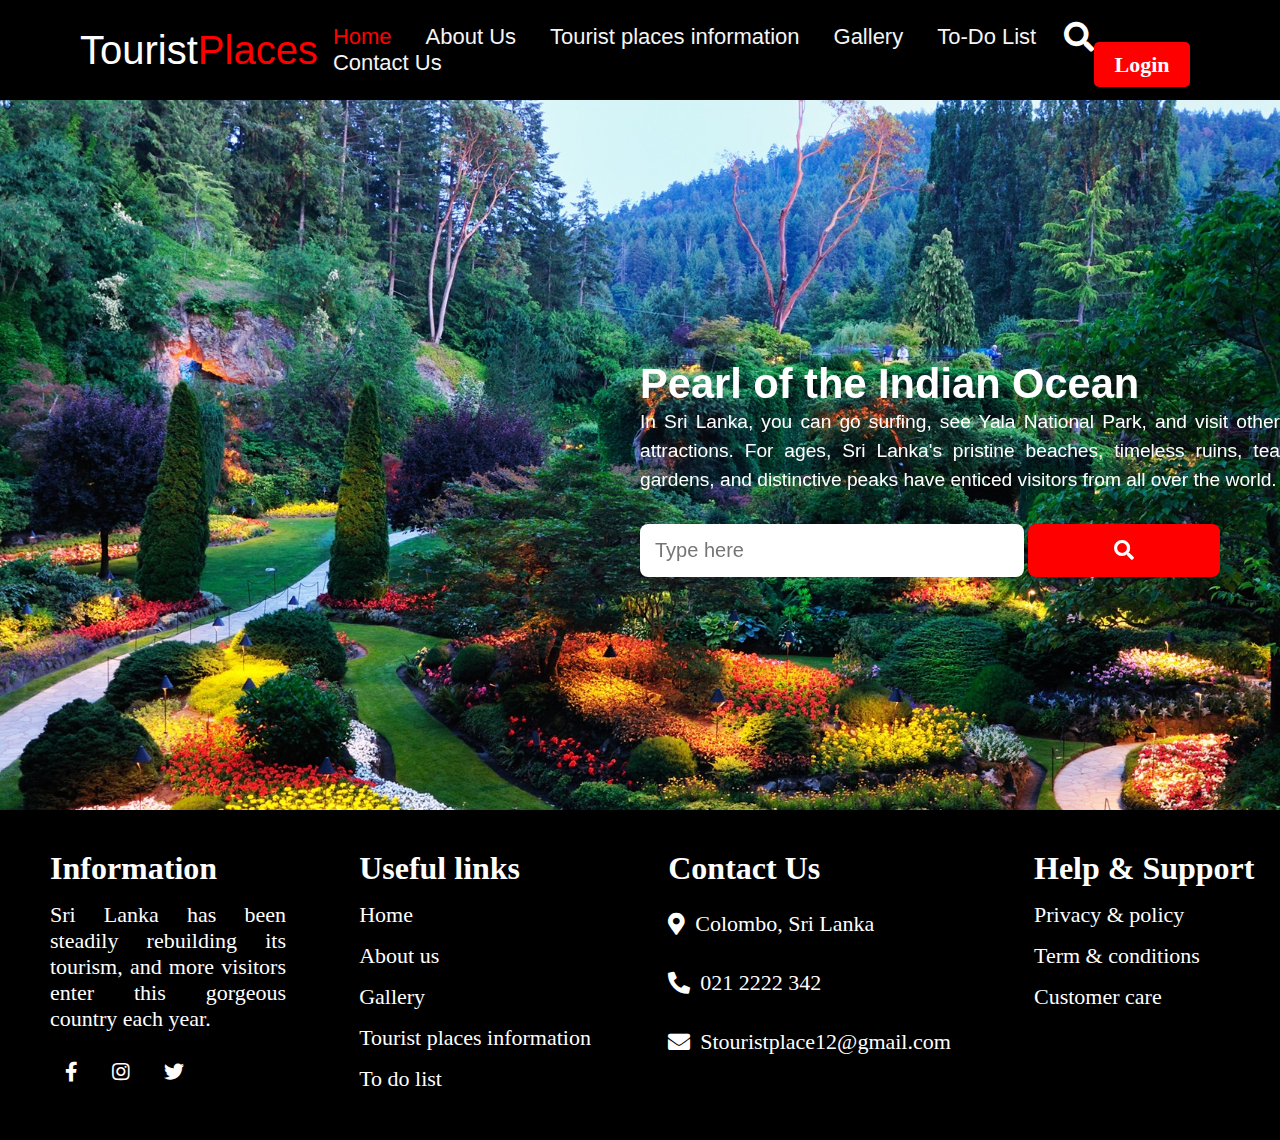
<file: index.html>
<!DOCTYPE html>
<html lang="en">
<head>
  <meta charset="UTF-8">
  <title>main page</title>
  <link rel="stylesheet" type="text/css" href="index.css">
  <link rel="stylesheet" href="https://stackpath.bootstrapcdn.com/font-awesome/4.7.0/css/font-awesome.min.css">
  <link rel="stylesheet" href="https://cdnjs.cloudflare.com/ajax/libs/font-awesome/5.15.3/css/all.min.css"/>
</head>
<body>
  <header>
    <nav>
      <div class="logo">Tourist<span>Places</span></div>
      <div class="menu">
      <a href="index.html" active>Home</a>
      <a href="about.html">About Us</a>
      <a href="gallery.html">Tourist places information</a>
      <a href="image.html">Gallery</a>
      <a href="todo.html">To-Do List</a>
      <a href="contactus.html">Contact Us</a>
      </div>
       <div class="icon">
        <i class="fa fa-search"></i>
        <a href="#">Login</a>
      </div>
    </nav>
    </header>
    <section class="h-text">
      <h1>Pearl of the Indian Ocean</h1>
      <p>In Sri Lanka, you can go surfing, see Yala National Park, and visit other attractions. For ages, Sri Lanka's pristine beaches, timeless ruins, tea gardens, and distinctive peaks have enticed visitors from all over the world.</p>
      <input type="text" placeholder="Type here">
      <button><i class="fa fa-search"></i></button>
    </section>
    <footer>
      <div class="f-contact">
      <div>
      <h1>Information</h1>
      <p class="para">Sri Lanka has been steadily rebuilding its tourism, and more visitors enter this gorgeous country each year.</p>
      <a href="https://www.facebook.com/srilankatravelandtourism/" target="_blank"><i class="fab fa-facebook-f"></i></a>
      <a href="https://www.instagram.com/accounts/login/" target="_blank"><i class="fab fa-instagram"></i></a>
      <a href="https://twitter.com/sltda_srilanka" target="_blank"><i class="fab fa-twitter"></i></a>
      </div>
      <div>
        <h1>Useful links</h1>
        <p>Home</p>
        <p>About us</p>
        <p>Gallery</p>
        <p>Tourist places information</p>
        <p>To do list</p>
      </div>
      <div>
        <h1>Contact Us</h1>
        <div class="place">
        <p class="fas fa-map-marker-alt"></p>
        <p class="text">Colombo, Sri Lanka</p>
      </div>
      <div class="phone">
        <p class="fas fa-phone-alt"></p>
        <p class="text">021 2222 342</p>
      </div>
      <div class="email">
        <p class="fas fa-envelope"></p>
        <p class="text">Stouristplace12@gmail.com</p>
      </div>
      </div>
      <div>
        <h1>Help & Support</h1>
        <p>Privacy & policy</p>
        <p>Term & conditions</p>
        <p>Customer care</p>
      </div>
      </div>
      </footer>
</body>
</html>
</file>
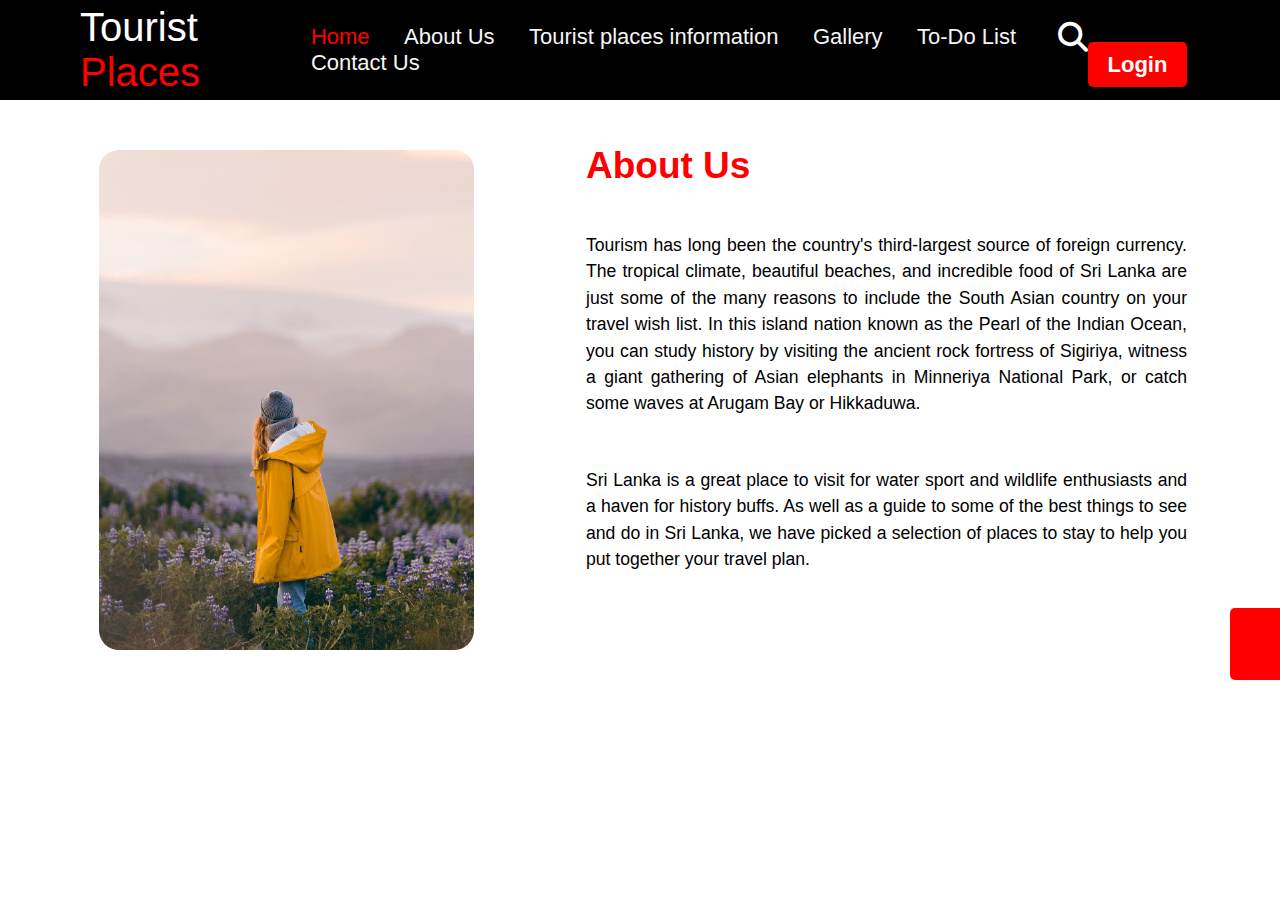
<file: about.html>
<!DOCTYPE html>
<html lang="en">
<head>
  <meta charset="UTF-8">
  <title>About Us</title>
  <link rel="stylesheet" href="https://cdnjs.cloudflare.com/ajax/libs/font-awesome/5.15.3/css/all.min.css" />
  <link rel="stylesheet" href="https://cdnjs.cloudflare.com/ajax/libs/font-awesome/6.2.1/css/all.min.css">
  <link rel="stylesheet" type="text/css" href="index.css">
  <style>
    * {
      padding: 0;
      margin: 0;
      font-family: sans-serif;
      box-sizing: border-box;
    }

    nav{
      width:100%;
      height: 100px;
      background:black;
      color:white;
      display: flex;
      justify-content: space-between;
      align-items: center;
      padding:0px 80px;
      position: fixed;
      top:0;
    }

    .logo{
      font-family: sans-serif;
      font-size: 2.5em;
    }

    .logo span{
      color:red;
    }

    .menu a{
      text-decoration: none;
      color:whitesmoke;
      padding:10px 15px;
      font-family: sans-serif;
      font-size: 22px;
    }

    .menu a:first-child{
      color:red;
    }

    .menu a:hover{
      color:red;
    }

    .icon i{
      font-size: 30px;
    }

    .icon i:hover{
      color:red;
    }

    .icon a{
      text-decoration: none;
      background:red;
      color:white;
      font-size: 22px;
      font-weight: 700;
      padding :10px 20px;
      margin-left: 30px;
      border-radius: 5px;
    }

    .container{
      margin-left: 99px;
      width: 85%;
      display: flex;
    }

    .img1{
      margin-right: 112px;
      width: 500px;
      height: 500px;
      margin-top: 150px;
      border-radius: 20px;
    }

    .text h2{
      color: red;
      font-family: sans-serif;
      font-weight: 700;
      font-size: 37px;
      margin-top: 150px;
    }

    .text p{
      color: #000;
      font-family: sans-serif;
      margin-top: 50px;
      text-align: justify;
      font-size: 1.1em;
      line-height: 1.5em;
    }

    .btn{
      background: red;
      border: none;
      cursor: pointer;
      border-radius: 5px;
      padding :10px 50px;
      color: white;
      font-family: sans-serif;
      font-size: 22px;
      font-weight: 700;
      margin-left: 1230px;
      margin-top: -500px;
    }
  </style>
</head>
<body>
  <nav>
    <div class="logo">Tourist <span>Places</span></div>
    <div class="menu">
      <a href="index.html">Home</a>
      <a href="about.html" active>About Us</a>
      <a href="gallery.html">Tourist places information</a>
      <a href="image.html">Gallery</a>
      <a href="todo.html">To-Do List</a>
      <a href="contactus.html">Contact Us</a>
    </div>
    <div class="icon">
      <i class="fa fa-search"></i>
      <a href="#">Login</a>
    </div>
  </nav>
  <div class="container">
    <img src="hh.jpeg" alt="about-image" class="img1">
    <div class="text">
      <h2>About Us</h2>
      <p>Tourism has long been the country's third-largest source of foreign currency. The tropical climate, beautiful beaches, and incredible food of Sri Lanka are just some of the many reasons to include the South Asian country on your travel wish list. In this island nation known as the Pearl of the Indian Ocean, you can study history by visiting the ancient rock fortress of Sigiriya, witness a giant gathering of Asian elephants in Minneriya National Park, or catch some waves at Arugam Bay or Hikkaduwa.</p>
      <p>Sri Lanka is a great place to visit for water sport and wildlife enthusiasts and a haven for history buffs. As well as a guide to some of the best things to see and do in Sri Lanka, we have picked a selection of places to stay to help you put together your travel plan.</p>
    </div>
    </div>
    <button class="btn"> <i class="fa-solid fa-angle-left"></i> Back</button>
</body>
</html>
</file>
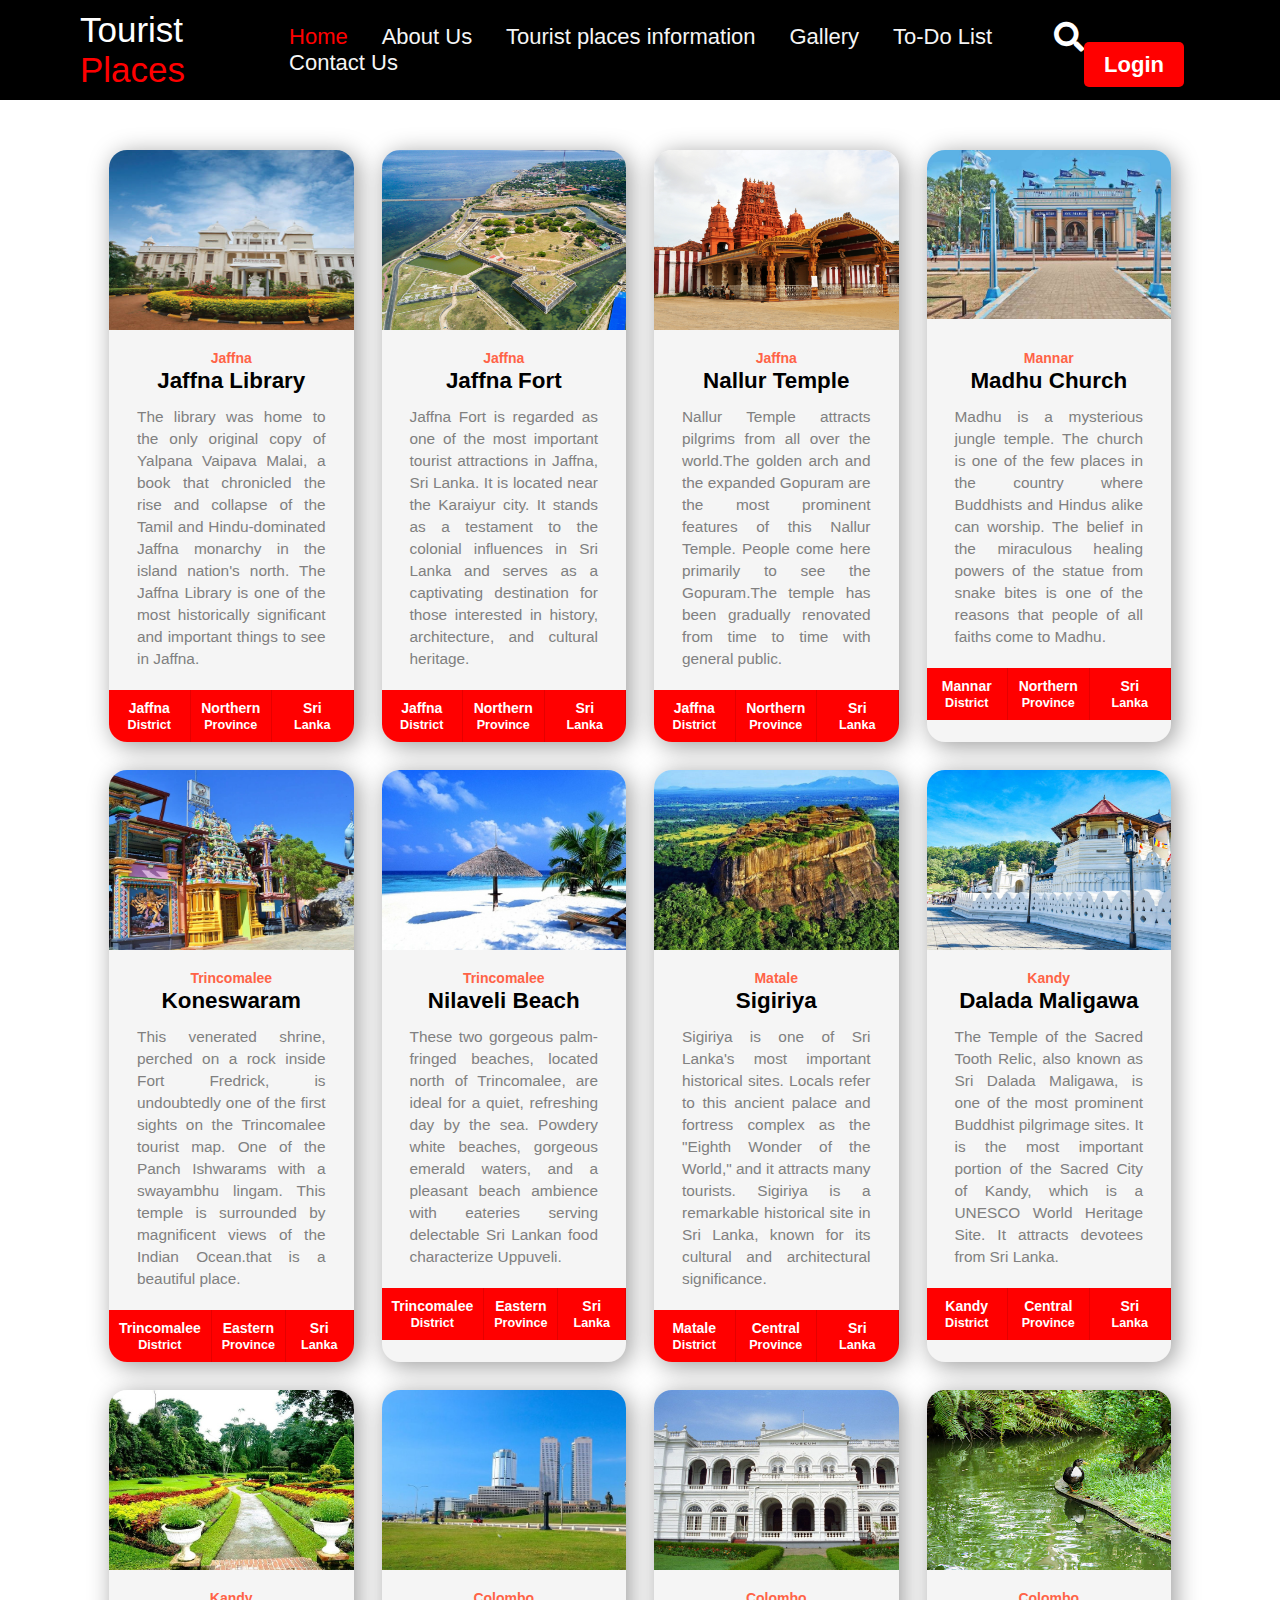
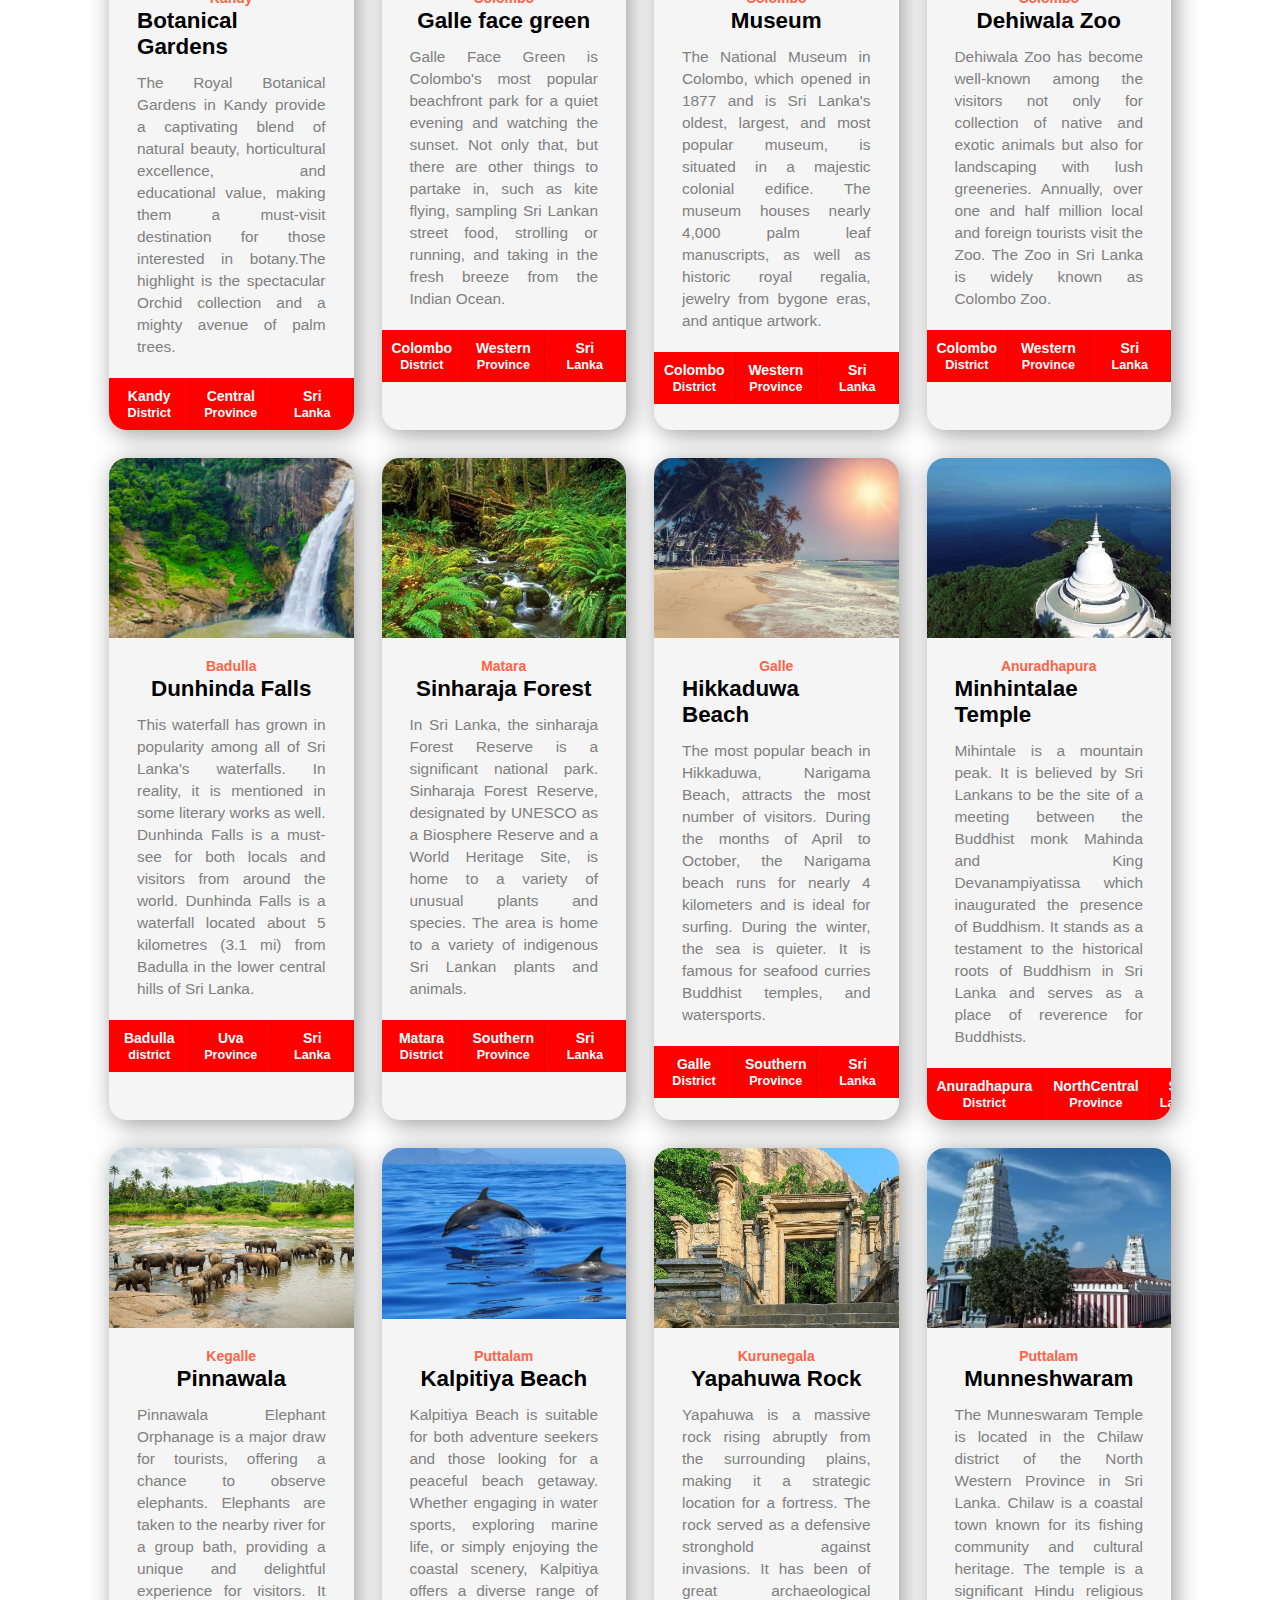
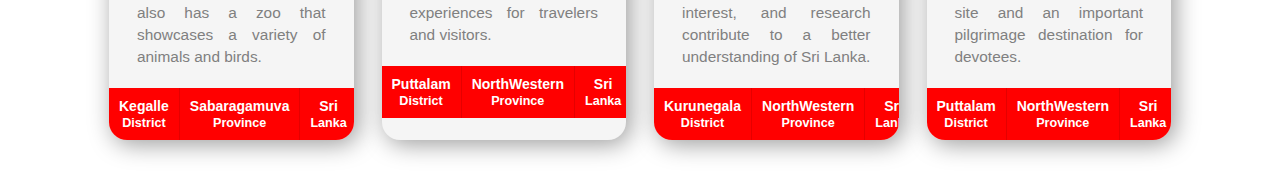
<file: gallery.html>
<!DOCTYPE html>
<html lang="en">
<head>
  <title>Gallery</title>
<link rel="stylesheet" type="text/css" href="index.css">
<link rel="stylesheet" type="text/css" href="gallery.css">
<link rel="stylesheet" href="https://cdnjs.cloudflare.com/ajax/libs/font-awesome/5.15.3/css/all.min.css"/>
</head>
<body style="background-color:white">
  <nav>
    <div class="logo">Tourist <span>Places</span></div>
    <div class="menu">
    <a href="index.html" active>Home</a>
    <a href="about.html">About Us</a>
    <a href="gallery.html">Tourist places information</a>
    <a href="image.html">Gallery</a>
    <a href="todo.html">To-Do List</a>
    <a href="contactus.html">Contact Us</a>
    </div>
    <div class="icon">
      <i class="fa fa-search"></i>
      <a href="#">Login</a>
    </div>
  </nav>
  <div class="gallery">
  <div class="card"><div class="image">
    <img src="15.jpg" alt="Jaffna Library">
  </div>
    <div class="card-body">
      <span class="date">Jaffna</span>
      <h2>Jaffna Library</h2>
      <p>The library was home to the only original copy of Yalpana Vaipava Malai, a book that chronicled the rise and collapse of the Tamil and Hindu-dominated Jaffna monarchy in the island nation's north. The Jaffna Library is one of the most historically significant and important things to see in Jaffna.</p>
     </div>
    <div class="footer">
      <div class="info">
        <div class="value">Jaffna</div>
        <div class="type">District</div>
      </div>
      <div class="info">
        <div class="value">Northern</div>
        <div class="type">Province</div>
      </div>
      <div class="info">
        <div class="value">Sri</div>
        <div class="type">Lanka</div>
      </div>
    </div>
    </div>
    <div class="card"><div class="image">
      <img src="jaffna3.jpg" alt="Jaffna Fort">
    </div>
    <div class="card-body">
      <span class="date">Jaffna</span>
      <h2>Jaffna Fort</h2>
      <p>Jaffna Fort is regarded as one of the most important tourist attractions in Jaffna, Sri Lanka. It is located near the Karaiyur city. It stands as a testament to the colonial influences in Sri Lanka and serves as a captivating destination for those interested in history, architecture, and cultural heritage.</p>
     </div>
    <div class="footer">
      <div class="info">
        <div class="value">Jaffna</div>
        <div class="type">District</div>
      </div>
      <div class="info">
        <div class="value">Northern</div>
        <div class="type">Province</div>
      </div>
      <div class="info">
        <div class="value">Sri</div>
        <div class="type">Lanka</div>
      </div>
    </div>
    </div>
    <div class="card"><div class="image">
      <img src="jaffna2.jpg" alt="Nallur Temple">
    </div>
    <div class="card-body">
      <span class="date">Jaffna</span>
      <h2>Nallur Temple</h2>
      <p>Nallur Temple attracts pilgrims from all over the world.The golden arch and the expanded Gopuram are the most prominent features of this Nallur Temple. People come here primarily to see the Gopuram.The temple has been gradually renovated from time to time with general public.</p>
     </div>
      <div class="footer">
        <div class="info">
          <div class="value">Jaffna</div>
          <div class="type">District</div>
        </div>
        <div class="info">
          <div class="value">Northern</div>
          <div class="type">Province</div>
        </div>
        <div class="info">
          <div class="value">Sri</div>
          <div class="type">Lanka</div>
        </div>
      </div>
    </div>
    <div class="card"><div class="image">
      <img src="Madhu.jpg" alt="Madhu church">
    </div>
    <div class="card-body">
      <span class="date">Mannar</span>
      <h2>Madhu Church</h2>
      <p>Madhu is a mysterious jungle temple. The church is one of the few places in the country where Buddhists and Hindus alike can worship. The belief in the miraculous healing powers of the statue from snake bites is one of the reasons that people of all faiths come to Madhu.</p>
     </div>
      <div class="footer">
        <div class="info">
          <div class="value">Mannar</div>
          <div class="type">District</div>
        </div>
        <div class="info">
          <div class="value">Northern</div>
          <div class="type">Province</div>
        </div>
        <div class="info">
          <div class="value">Sri</div>
          <div class="type">Lanka</div>
        </div>
      </div>
    </div>
    <div class="card"><div class="image">
      <img src="jaffna9.jpg" alt="Koneswaram Temple">
    </div>
    <div class="card-body">
      <span class="date">Trincomalee</span>
      <h2>Koneswaram</h2>
      <p>This venerated shrine, perched on a rock inside Fort Fredrick, is undoubtedly one of the first sights on the Trincomalee tourist map. One of the Panch Ishwarams with a swayambhu lingam. This temple is surrounded by magnificent views of the Indian Ocean.that is a beautiful place.</p>
     </div>
<div class="footer">
  <div class="info">
    <div class="value">Trincomalee</div>
    <div class="type">District</div>
  </div>
  <div class="info">
    <div class="value">Eastern</div>
    <div class="type">Province</div>
  </div>
  <div class="info">
    <div class="value">Sri</div>
    <div class="type">Lanka</div>
  </div>
</div>
    </div>
    <div class="card"><div class="image">
      <img src="jaffna5.jpg" alt="Nilaveli beach">
    </div>
    <div class="card-body">
      <span class="date">Trincomalee</span>
      <h2>Nilaveli Beach</h2>
      <p>These two gorgeous palm-fringed beaches, located north of Trincomalee, are ideal for a quiet, refreshing day by the sea. Powdery white beaches, gorgeous emerald waters, and a pleasant beach ambience with eateries serving delectable Sri Lankan food characterize Uppuveli.</p>
     </div>
<div class="footer">
  <div class="info">
    <div class="value">Trincomalee</div>
    <div class="type">District</div>
  </div>
  <div class="info">
    <div class="value">Eastern</div>
    <div class="type">Province</div>
  </div>
  <div class="info">
    <div class="value">Sri</div>
    <div class="type">Lanka</div>
  </div>
</div>
    </div>
    <div class="card"><div class="image">
      <img src="sigiriya.jpg" alt="Sigiriya">
    </div>
    <div class="card-body">
      <span class="date">Matale</span>
      <h2>Sigiriya</h2>
      <p>Sigiriya is one of Sri Lanka's most important historical sites. Locals refer to this ancient palace and fortress complex as the "Eighth Wonder of the World," and it attracts many tourists. Sigiriya is a remarkable historical site in Sri Lanka, known for its cultural and architectural significance.</p>
     </div>
<div class="footer">
  <div class="info">
    <div class="value">Matale</div>
    <div class="type">District</div>
  </div>
  <div class="info">
    <div class="value">Central</div>
    <div class="type">Province</div>
  </div>
  <div class="info">
    <div class="value">Sri</div>
    <div class="type">Lanka</div>
  </div>
</div>
    </div>
    <div class="card"><div class="image">
      <img src="10.jpeg" alt="Dalada Maligawa">
    </div>
    <div class="card-body">
      <span class="date">Kandy</span>
      <h2>Dalada Maligawa</h2>
      <p>The Temple of the Sacred Tooth Relic, also known as Sri Dalada Maligawa, is one of the most prominent Buddhist pilgrimage sites. It is the most important portion of the Sacred City of Kandy, which is a UNESCO World Heritage Site. It attracts devotees from Sri Lanka.</p>
     </div>
<div class="footer">
  <div class="info">
    <div class="value">Kandy</div>
    <div class="type">District</div>
  </div>
  <div class="info">
    <div class="value">Central</div>
    <div class="type">Province</div>
  </div>
  <div class="info">
    <div class="value">Sri</div>
    <div class="type">Lanka</div>
  </div>
</div>
    </div>
    <div class="card"><div class="image">
      <img src="paradeniya.jpg" alt="Royal Botanical gardens">
    </div>
    <div class="card-body">
      <span class="date">Kandy</span>
      <h2>Botanical Gardens</h2>
      <p>The Royal Botanical Gardens in Kandy provide a captivating blend of natural beauty, horticultural excellence, and educational value, making them a must-visit destination for those interested in botany.The highlight is the spectacular Orchid collection and a mighty avenue of palm trees.
        </p>
     </div>
<div class="footer">
  <div class="info">
    <div class="value">Kandy</div>
    <div class="type">District</div>
  </div>
  <div class="info">
    <div class="value">Central</div>
    <div class="type">Province</div>
  </div>
  <div class="info">
    <div class="value">Sri</div>
    <div class="type">Lanka</div>
  </div>
</div>
    </div>
    <div class="card"><div class="image">
      <img src="galle.jpg" alt="Galle Face garden">
    </div>
    <div class="card-body">
      <span class="date">Colombo</span>
      <h2>Galle face green</h2>
      <p>Galle Face Green is Colombo's most popular beachfront park for a quiet evening and watching the sunset. Not only that, but there are other things to partake in, such as kite flying, sampling Sri Lankan street food, strolling or running, and taking in the fresh breeze from the Indian Ocean.</p>
     </div>
<div class="footer">
  <div class="info">
    <div class="value">Colombo</div>
    <div class="type">District</div>
  </div>
  <div class="info">
    <div class="value">Western</div>
    <div class="type">Province</div>
  </div>
  <div class="info">
    <div class="value">Sri</div>
    <div class="type">Lanka</div>
  </div>
</div>
    </div>
    <div class="card"><div class="image">
      <img src="museum.jpg" alt="National Museum">
    </div>
    <div class="card-body">
      <span class="date">Colombo</span>
      <h2>Museum</h2>
      <p>The National Museum in Colombo, which opened in 1877 and is Sri Lanka's oldest, largest, and most popular museum, is situated in a majestic colonial edifice. The museum houses nearly 4,000 palm leaf manuscripts, as well as historic royal regalia, jewelry from bygone eras, and antique artwork.</p>
     </div>
<div class="footer">
  <div class="info">
    <div class="value">Colombo</div>
    <div class="type">District</div>
  </div>
  <div class="info">
    <div class="value">Western</div>
    <div class="type">Province</div>
  </div>
  <div class="info">
    <div class="value">Sri</div>
    <div class="type">Lanka</div>
  </div>
</div>
    </div>
    <div class="card"><div class="image">
      <img src="dehiwala.jpg" alt="Dehiwala Zoological garden">
    </div>
    <div class="card-body">
      <span class="date">Colombo</span>
      <h2>Dehiwala Zoo</h2>
      <p>Dehiwala Zoo has become well-known among the visitors not only for collection of native and exotic animals but also for landscaping with lush greeneries. Annually, over one and half million local and foreign tourists visit the Zoo. The Zoo in Sri Lanka is widely known as Colombo Zoo.</p>
     </div>
<div class="footer">
  <div class="info">
    <div class="value">Colombo</div>
    <div class="type">District</div>
  </div>
  <div class="info">
    <div class="value">Western</div>
    <div class="type">Province</div>
  </div>
  <div class="info">
    <div class="value">Sri</div>
    <div class="type">Lanka</div>
  </div> 
</div>
    </div>
    <div class="card"><div class="image">
      <img src="dunhinda.JPG" alt="Dunhinda Falls">
    </div>
    <div class="card-body">
      <span class="date">Badulla</span>
      <h2>Dunhinda Falls</h2>
      <p> This waterfall has grown in popularity among all of Sri Lanka's waterfalls. In reality, it is mentioned in some literary works as well. Dunhinda Falls is a must-see for both locals and visitors from around the world. Dunhinda Falls is a waterfall located about 5 kilometres (3.1 mi) from Badulla in the lower central hills of Sri Lanka.</p>
     </div>
<div class="footer">
  <div class="info">
    <div class="value">Badulla</div>
    <div class="type">district</div>
  </div>
  <div class="info">
    <div class="value">Uva</div>
    <div class="type">Province</div>
  </div>
  <div class="info">
    <div class="value">Sri</div>
    <div class="type">Lanka</div>
  </div>
</div>
    </div>
    <div class="card"><div class="image">
      <img src="forest.jpg" alt="Sinharaja Forest">
    </div>
    <div class="card-body">
      <span class="date">Matara</span>
      <h2>Sinharaja Forest</h2>
      <p>In Sri Lanka, the sinharaja Forest Reserve is a significant national park. Sinharaja Forest Reserve, designated by UNESCO as a Biosphere Reserve and a World Heritage Site, is home to a variety of unusual plants and species. The area is home to a variety of indigenous Sri Lankan plants and animals.</p>
     </div>
<div class="footer">
  <div class="info">
    <div class="value">Matara</div>
    <div class="type">District</div>
  </div>
  <div class="info">
    <div class="value">Southern</div>
    <div class="type">Province</div>
  </div>
  <div class="info">
    <div class="value">Sri</div>
    <div class="type">Lanka</div>
  </div>
</div>
    </div>
    <div class="card"><div class="image">
      <img src="Hikkaduwa-Beach.jpg" alt="Hikkaduwa beach">
    </div>
    <div class="card-body">
      <span class="date">Galle</span>
      <h2>Hikkaduwa Beach</h2>
      <p>The most popular beach in Hikkaduwa, Narigama Beach, attracts the most number of visitors. During the months of April to October, the Narigama beach runs for nearly 4 kilometers and is ideal for surfing. During the winter, the sea is quieter. It is famous for seafood curries Buddhist temples, and watersports.</p>
     </div>
<div class="footer">
  <div class="info">
    <div class="value">Galle</div>
    <div class="type">District</div>
  </div>
  <div class="info">
    <div class="value">Southern</div>
    <div class="type">Province</div>
  </div>
  <div class="info">
    <div class="value">Sri</div>
    <div class="type">Lanka</div>
  </div>
</div>
    </div>
    <div class="card"><div class="image">
      <img src="minhintalae.gif" alt="Mihintale">
    </div>
    <div class="card-body">
      <span class="date">Anuradhapura</span>
      <h2>Minhintalae Temple</h2>
      <p>Mihintale is a mountain peak. It is believed by Sri Lankans to be the site of a meeting between the Buddhist monk Mahinda and King Devanampiyatissa which inaugurated the presence of Buddhism. It stands as a testament to the historical roots of Buddhism in Sri Lanka and serves as a place of reverence for Buddhists.</p>
     </div>
<div class="footer">
  <div class="info">
    <div class="value">Anuradhapura</div>
    <div class="type">District</div>
  </div>
  <div class="info">
    <div class="value">NorthCentral</div>
    <div class="type">Province</div>
  </div>
  <div class="info">
    <div class="value">Sri</div>
    <div class="type">Lanka</div>
  </div>
</div>
    </div>
    <div class="card"><div class="image">
      <img src="pinnawala.webp" alt="Pinnawala elephant orphanage">
    </div>
    <div class="card-body">
      <span class="date">Kegalle</span>
      <h2>Pinnawala</h2>
      <p>Pinnawala Elephant Orphanage is a major draw for tourists, offering a chance to observe elephants. Elephants are taken to the nearby river for a group bath, providing a unique and delightful experience for visitors. It also has a zoo that showcases a variety of animals and birds.</p>
     </div>
<div class="footer">
  <div class="info">
    <div class="value">Kegalle</div>
    <div class="type">District</div>
  </div>
  <div class="info">
    <div class="value">Sabaragamuva</div>
    <div class="type">Province</div>
  </div>
  <div class="info">
    <div class="value">Sri</div>
    <div class="type">Lanka</div>
  </div>
</div>
    </div>
    <div class="card"><div class="image">
      <img src="Kalpitiya1.webp" alt="Kalpitiya">
    </div>
    <div class="card-body">
      <span class="date">Puttalam</span>
      <h2>Kalpitiya Beach</h2>
      <p>Kalpitiya Beach is suitable for both adventure seekers and those looking for a peaceful beach getaway. Whether engaging in water sports, exploring marine life, or simply enjoying the coastal scenery, Kalpitiya offers a diverse range of experiences for travelers and visitors.</p>
     </div>
<div class="footer">
  <div class="info">
    <div class="value">Puttalam</div>
    <div class="type">District</div>
  </div>
  <div class="info">
    <div class="value">NorthWestern</div>
    <div class="type">Province</div>
  </div>
  <div class="info">
    <div class="value">Sri</div>
    <div class="type">Lanka</div>
  </div>
</div>
</div>

<div class="card"><div class="image">
  <img src="Yapahuwa.jpg" alt="Yapahuwa Rock Fortress">
</div>
<div class="card-body">
  <span class="date">Kurunegala</span>
  <h2>Yapahuwa Rock</h2>
  <p>Yapahuwa is a massive rock rising abruptly from the surrounding plains, making it a strategic location for a fortress. The rock served as a defensive stronghold against invasions. It has been of great archaeological interest, and research contribute to a better understanding of Sri Lanka.</p>
 </div>
<div class="footer">
<div class="info">
<div class="value">Kurunegala</div>
<div class="type">District</div>
</div>
<div class="info">
<div class="value">NorthWestern</div>
<div class="type">Province</div>
</div>
<div class="info">
<div class="value">Sri</div>
<div class="type">Lanka</div>
</div>
</div>
</div>

<div class="card"><div class="image">
  <img src="Munneswaram.jpg" alt="Munneshwaram">
</div>
<div class="card-body">
  <span class="date">Puttalam</span>
  <h2>Munneshwaram</h2>
  <p>The Munneswaram Temple is located in the Chilaw district of the North Western Province in Sri Lanka. Chilaw is a coastal town known for its fishing community and cultural heritage. The temple is a significant Hindu religious site and an important pilgrimage destination for devotees.</p>
 </div>
<div class="footer">
<div class="info">
<div class="value">Puttalam</div>
<div class="type">District</div>
</div>
<div class="info">
<div class="value">NorthWestern</div>
<div class="type">Province</div>
</div>
<div class="info">
<div class="value">Sri</div>
<div class="type">Lanka</div>
</div>
</div>
</div>
</body>
</html>
</file>
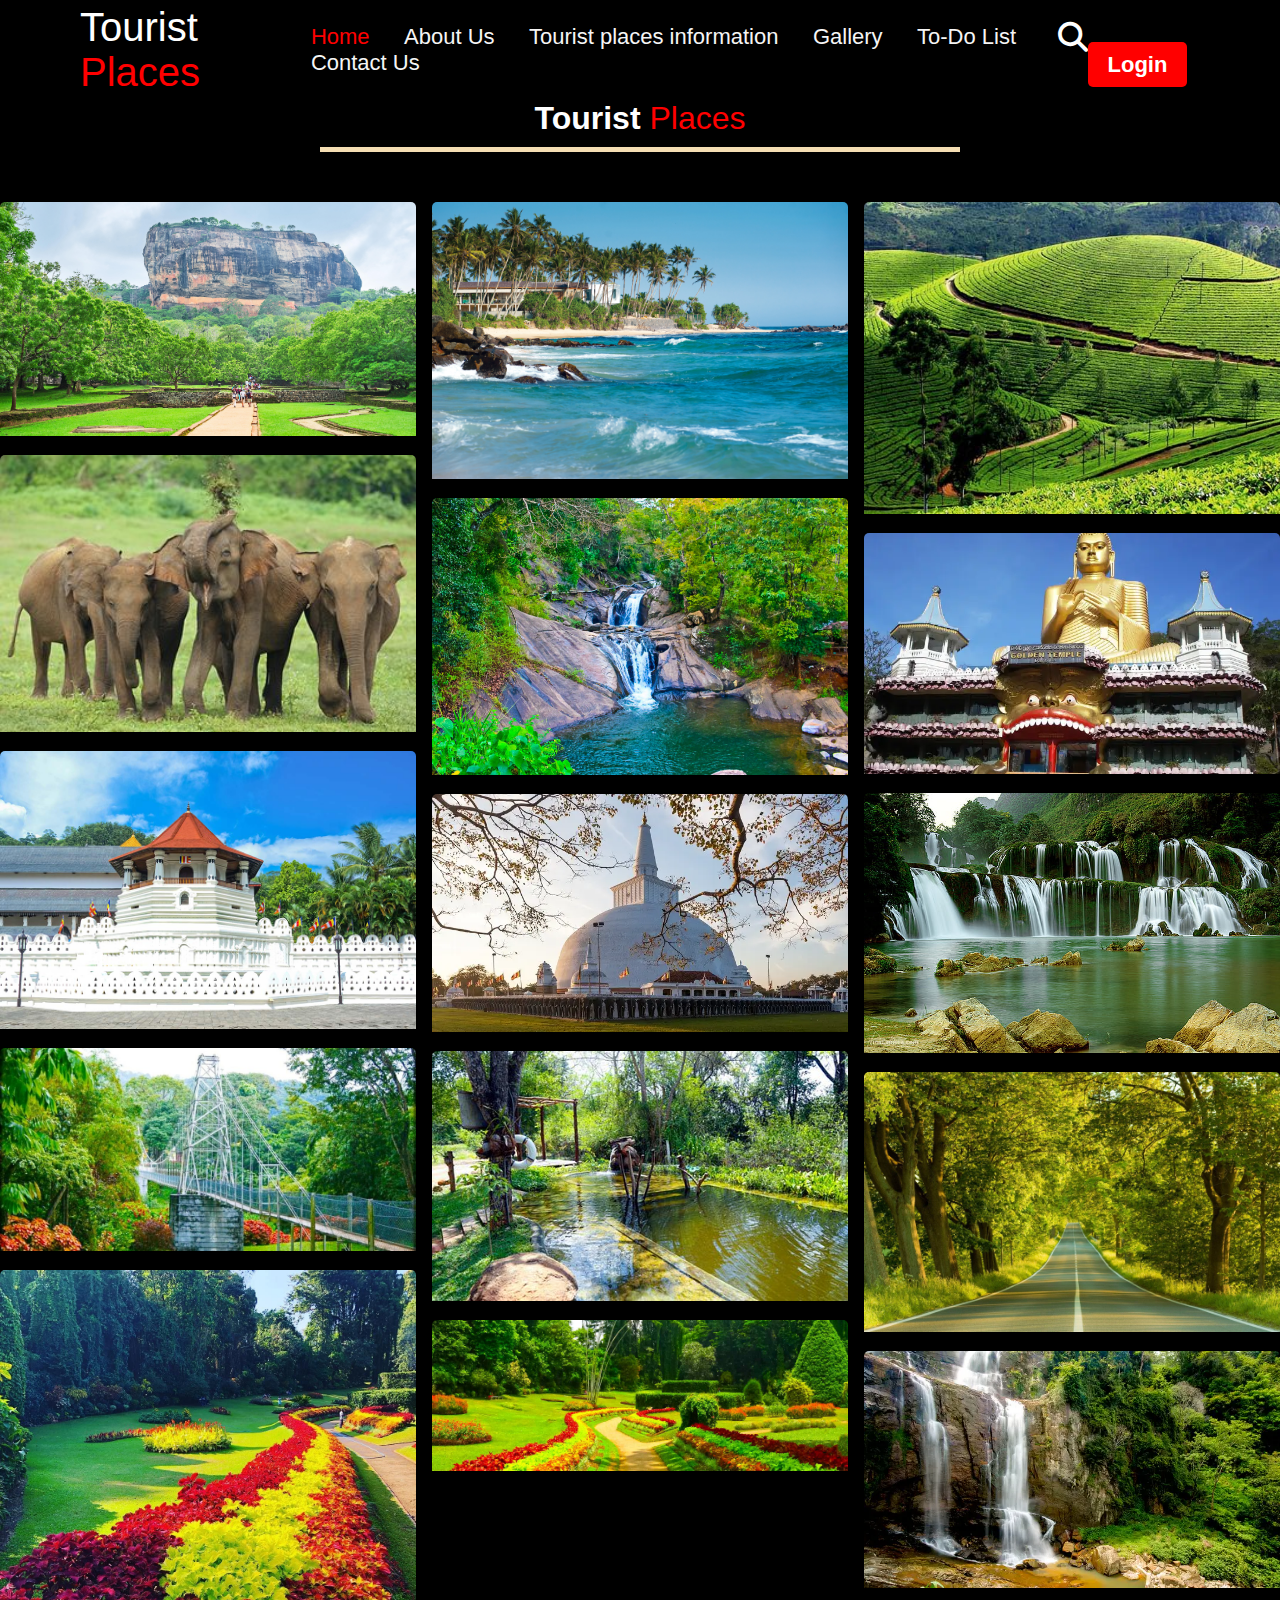
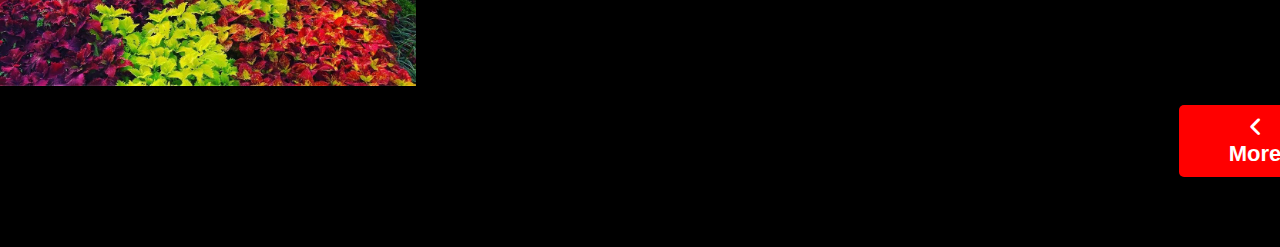
<file: image.html>
<!DOCTYPE html>
<html lang="en">
<head>
  <title>Gallery</title>
  <link rel="stylesheet" type="text/css" href="image.css">
  <link rel="stylesheet" type="text/css" href="index.css">
  <link rel="stylesheet" href="https://cdnjs.cloudflare.com/ajax/libs/font-awesome/5.15.3/css/all.min.css"/>
  <link rel="stylesheet" href="https://cdnjs.cloudflare.com/ajax/libs/font-awesome/6.2.1/css/all.min.css">
 </head>
<body>
  <nav>
    <div class="logo">Tourist <span>Places</span></div>
    <div class="menu">
    <a href="index.html">Home</a>
    <a href="about.html">About Us</a>
    <a href="gallery.html">Tourist places information</a>
    <a href="image.html">Gallery</a>
    <a href="todo.html">To-Do List</a>
    <a href="contactus.html">Contact Us</a>
    </div>
    <div class="icon">
      <i class="fa fa-search"></i>
      <a href="#">Login</a>
    </div>
  </nav>
  <div class="container">
    <div class="heading">
      <h3>Tourist <span>Places</span></h3>
    </div>
<div class="box">
<div class="gallery">
<a href="num2.jpg"><img src="num2.jpg"></a>
<a href="num3.jpg"><img src="num3.jpg"></a>
<a href="num10.jpg"><img src="num10.jpg"></a>
<a href="num11.jpg"><img src="num11.jpg"></a>
<a href="num20.jpg"><img src="num20.jpg"></a>
  </div>
<div class="gallery"> 
 <a href="num4.jpg"><img src="num4.jpg"></a>
 <a href="num5.jpg"><img src="num5.jpg"></a>
 <a href="num12.webp"><img src="num12.webp"></a>
 <a href="num13.jpg"><img src="num13.jpg"></a>
 <a href="num15.jpg"><img src="num15.jpg"></a>
</div>
<div class="gallery">
  <a href="num6.jpg"><img src="num6.jpg"></a>
  <a href="num6.webp"><img src="num6.webp"></a>
  <a href="num7.jpg"><img src="num7.jpg"></a>
  <a href="num9.jpg"><img src="num9.jpg"></a>
  <a href="num14.webp"><img src="num14.webp"></a>
</div>
</div>
<div class="btn"><i class="fa-solid fa-angle-left"></i>More</div>
  </div>
</body>
</html>
</file>
<file: index.css>
*{
  padding:0;
  margin:0;
  box-sizing: border-box;
}

body{
  scroll-behavior: smooth;
  overflow-x:hidden;
}

header{
  width:100%;
  height:90vh;
  background:url(index.jpg);
  background-size: cover;
  background-attachment: fixed;
}

nav{
  width:100%;
  height: 100px;
  background:black;
  color:white;
  display: flex;
  justify-content: space-between;
  align-items: center;
  padding:0px 80px;
  position: fixed;
  top:0;
}

.logo{
  font-family: sans-serif;
  font-size: 2.5em;
}

.logo span{
  color:red;
}

.menu a{
  text-decoration: none;
  color:whitesmoke;
  padding:10px 15px;
  font-family: sans-serif;
  font-size: 22px;
}

.menu a:first-child{
  color:red;
}

.menu a:hover{
  color:red;
}

.icon i{
  font-size: 30px;
}

.icon i:hover{
  color:red;
}

.icon a{
  text-decoration: none;
  background:red;
  color:white;
  font-size: 22px;
  font-weight: 700;
  padding :10px 20px;
  margin-left: 30px;
  border-radius: 5px;
}

.h-text{
  max-width: 700px;
  position: fixed;
  top:40%;
  left:50%;
}

.h-text h1{
  font-family: sans-serif;
  font-size: 2.6em;
  color:white;
}

.h-text p{
  font-family: sans-serif;
  font-size: 1.2em;
  line-height: 1.5em;
  color:white;
  text-align: justify;
}

.h-text input{
  width: 60%;
  padding:15px;
  border: none;
  outline: none;
  font-size: 20px;
  border-radius: 8px;
}

.h-text button{
  width:30%;
  padding:15px;
  background:red;
  color:white;
  border:none;
  border-radius: 8px;
  outline: none;
  font-size: 20px;
  margin-top: 30px;
}

body {
  margin: 0;
  padding: 0;
  box-sizing: border-box;
}

footer {
  width: 100%;
  height: 330px;
  background: black;
  padding-left: 50px;
  padding-top: 20px;
  color: white;
}

.f-contact {
  display: flex;
  justify-content: space-between;
  align-items: flex-start;
  margin-top: 20px;
}

.f-contact div {
  flex-basis: 20%;
  padding-right: 10px;
}

.place, .phone, .email {
  display: flex;
  align-items: center; 
}

.fas.fa-map-marker-alt, .fas.fa-phone-alt, .fas.fa-envelope {
  margin-right: 10px; 
}

.text {
  font-size: 16px;
  font-weight: 500;
  text-align: justify;
  line-height: 2em;
  cursor: pointer;
}

.f-contact p{
  font-size: 22px;
  margin-top: 15px;
}

.para{
  text-align: justify;
}

.f-contact p:hover {
  color: red;
}

.f-contact i {
  background: black;
  color: white;
  padding: 10px;
  font-size: 20px;
  margin: 20px 5px;
  border-radius: 50%;
  transition: 0.4s ease-in;
}

.f-contact i:hover {
  background: transparent;
  color: black;
  border: 1px solid red;
}

.f-contact .text:hover {
  color: red;
}
</file>
<file: gallery.css>
* {
  margin: 0;
  padding: 0;
  box-sizing: border-box;
}

body {
  font-family: sans-serif;
  font-size: 14px;
  min-height: 100vh;
  width: 100%;
  background: linear-gradient(45, 78, 67, 34);
  display: flex;
  justify-content: center;
  align-items: center;
  padding: 50px;
  padding-top: 100px; 
}

nav {
  position: fixed; 
  width: 100%;
  height: 100px;
  top: 0;
  background-color: black; 
  color: white;
  justify-content: space-between;
  padding: 0px 80px;
  display: flex;
  align-items: center;
  position: fixed;
  z-index: 1000; 
}

.logo{
  font-family: sans-serif;
  font-size: 2.5em;
}

.logo span{
  color:red;
}

.menu a{
  text-decoration: none;
  color:whitesmoke;
  padding:10px 15px;
  font-family: sans-serif;
  font-size: 22px;
}

.menu a:first-child{
  color:red;
}

.menu a:hover{
  color:red;
}

.icon i{
  font-size: 30px;
}

.icon i:hover{
  color:red;
}

.icon a{
  text-decoration: none;
  background:red;
  color:white;
  font-size: 22px;
  font-weight: 700;
  padding :10px 20px;
  margin-left: 30px;
  border-radius: 5px;
}

.gallery {
  width: 90%;
  margin-top: 50px; 
  display: grid;
  grid-template-columns: repeat(auto-fit, minmax(240px, 1fr));
  grid-gap: 2em;
}


.card, .card-body, .footer{
  display:flex;
  flex-direction:column;
  align-items: center;
}
.card{
  border-radius:18px;
  background: whitesmoke;
  box-shadow: 4px 4px 25px rgba(0, 0, 0, 0.4);
  overflow:hidden;
  cursor: pointer;
  transition:transform 0.4s ;
}
.card:hover{
  transform:scale(1.05);
  box-shadow:4px 4px 25px rgba(0, 0, 0, 0.2) ;
}
.image{
  display:block;
  position: relative;
  height:180px;
  max-width:100%;
}
.image img{
  max-height:100%;
  width:300px;
  background-size:cover;
}
.card-body{
  padding:20px 28px ;
}
.card-body .date{
  font-weight: bolder;
}
.card-body h2{
  font-size: 1.6em;
  margin:2px auto 12px;
}
.card-body p{
  color:gray;
  text-align: justify;
  font-size: 1.1em;
  line-height:22px;
}
.footer{
  width:100%;
  display:grid;
  grid-template-columns: 1fr 1fr 1fr;
}
.footer .info{
  font-size:0.9 em;
  padding:10px;
  font-weight: bold;
  display:flex;
  color: white;
  align-items:center;
  flex-direction:column;
  border-right:1px solid rgba(0, 0, 0, 0.1) ;
}
.footer .info .type{
  border: none;
}
.footer .info .type{
  margin-top: 2px;
  font-size: 0.9em;
}
.card:nth-child(1) .footer, .card:nth-child(2) .footer, .card:nth-child(3) .footer, .card:nth-child(4) .footer, .card:nth-child(5) .footer, .card:nth-child(6) .footer, .card:nth-child(7) .footer, .card:nth-child(8) .footer, .card:nth-child(9) .footer, .card:nth-child(10) .footer, .card:nth-child(11) .footer, .card:nth-child(12) .footer, .card:nth-child(13) .footer, .card:nth-child(14) .footer, .card:nth-child(15) .footer, .card:nth-child(16) .footer, .card:nth-child(17) .footer, .card:nth-child(18) .footer, .card:nth-child(19) .footer, .card:nth-child(20) .footer{
  background:red;
}
.card:nth-child(1) .date, .card:nth-child(2) .date, .card:nth-child(3) .date, .card:nth-child(4) .date, .card:nth-child(5) .date, .card:nth-child(6) .date, .card:nth-child(7) .date, .card:nth-child(8) .date, .card:nth-child(9) .date, .card:nth-child(10) .date, .card:nth-child(11) .date, .card:nth-child(12) .date,.card:nth-child(13) .date, .card:nth-child(14) .date, .card:nth-child(15) .date, .card:nth-child(16) .date, .card:nth-child(17) .date, .card:nth-child(18) .date, .card:nth-child(19) .date, .card:nth-child(20) .date{
  color:tomato;
}
</file>
<file: image.css>
*{
  margin:0;
  padding: 0;
  box-shadow: border-box;
  font-family: sans-serif;
}
.container{
  display: flex;
  flex-direction:column;
  justify-content: center;
  align-items: center;
  text-align:center;
  margin:100px 0 0 0;
  background-color:black;
}
.container .heading{
  width:50%;
  padding-bottom: 50px;
}
.container .heading h3{
  font-size: 2em;
  font-weight: bold;
  color: white;
  padding-bottom: 10px;
  border-bottom:5px solid wheat;
}
.container .heading h3 span{
  font-weight: 100;
  color: red;
}
.container .box{
  display: flex;
  flex-direction: row;
  justify-content: space-between;
}
.container .box .gallery{
  display: flex;
  flex-direction:column;
  width:32.5%;
}
.container .box .gallery img{
  width: 100%;
  padding-bottom: 15px;
  border-radius: 5px;
}
.container .btn{
  margin: 40px 0 70px 0;
  border-radius: 5px;
  background: red;
  border: none;
  cursor: pointer;
  padding :10px 50px;
  color: white;
  font-family: sans-serif;
  font-size: 22px;
  font-weight: 700;
  margin-left: 1230px;
  margin-top: 0px;
}
img:hover{
  transform: scale(1.3,1.3);
  transition: .10s transform;
}
</file>
